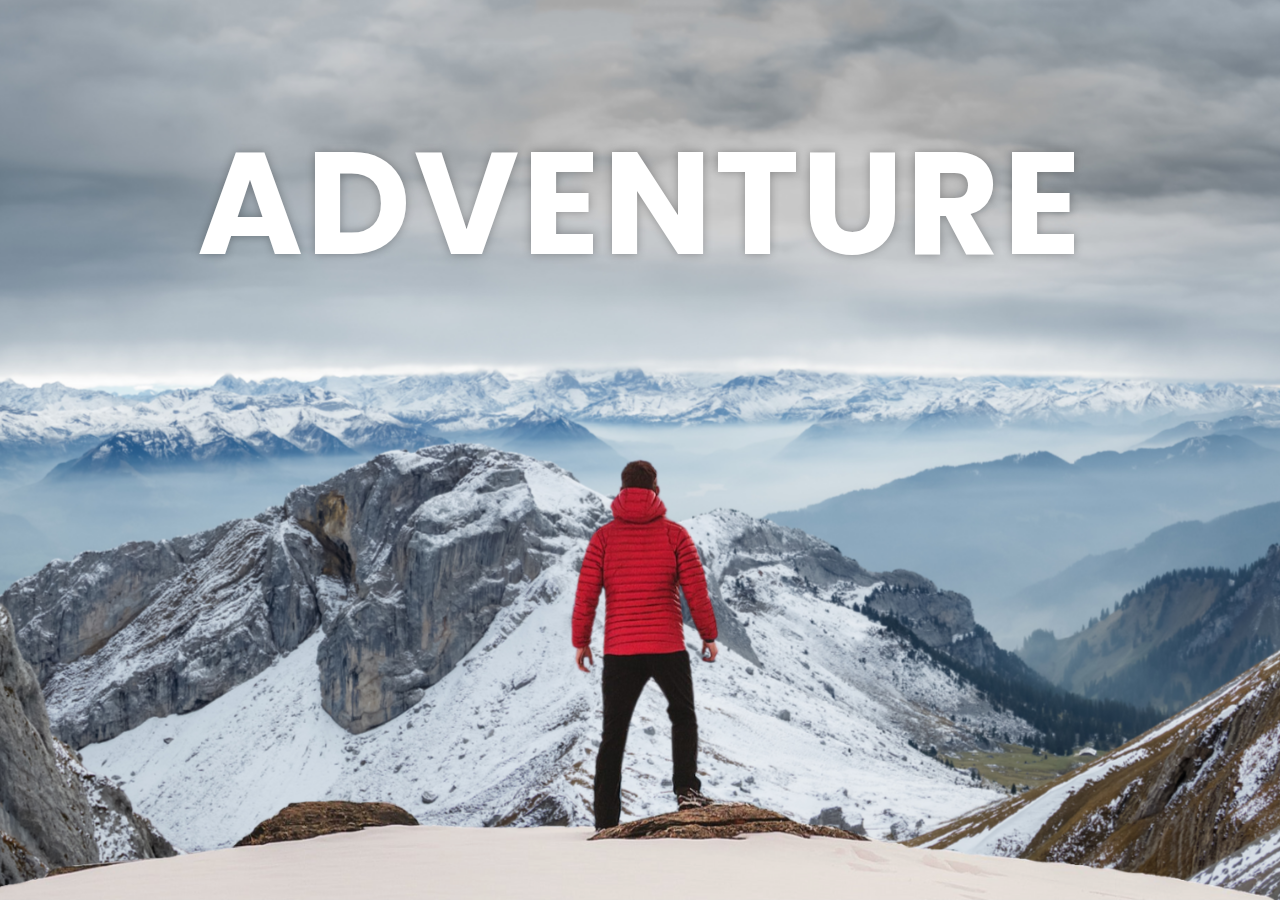
<file: 2 Parallex Website/index.html>
<!DOCTYPE html>
<html lang="en">
<head>
    <meta charset="UTF-8">
    <meta name="viewport" content="width=device-width, initial-scale=1.0">
    <title>Parallex website</title>
    <link rel="stylesheet" href="styles.css">
</head>
<body>
    <div id="wrapper">
        <div class="container">
            <img src="images/background.png" alt="" class="background">
            <img src="images/foreground.png" alt="" class="foreground">
            <h1>ADVENTURE</h1>
        </div>

        <section>
            <h2 class="secHeading">Adventure times!</h2>
            <p class="text">Lorem ipsum dolor sit amet consectetur adipisicing elit. Laudantium architecto qui dolores molestiae iusto earum deleniti iste fugit neque impedit, quasi consequatur at minima eum nisi ipsum reiciendis suscipit magni! Lorem ipsum dolor sit amet consectetur adipisicing elit. Tenetur modi illo exercitationem, doloremque sapiente libero, nostrum, molestias explicabo sequi aliquid deserunt inventore cupiditate numquam nulla dolorum mollitia quo consectetur dolor
            <br><br>Lorem ipsum, dolor sit amet consectetur adipisicing elit. Doloremque nesciunt provident culpa animi fugit, quo, repellat temporibus illum est ab consectetur. In asperiores, ipsam tempore quasi corrupti dolorum praesentium excepturi! Lorem ipsum dolor sit amet, consectetur adipisicing elit. Error, blanditiis veritatis. Dolores omnis quasi corrupti facilis, nulla, ea repudiandae voluptas illum fuga animi veniam, qui sapiente magni incidunt dolor rerum.</p>

            <div class="bg bg1">
                <h2 class="desc">BIKING</h2>
            </div>
            <p class="text">Lorem ipsum dolor sit amet consectetur adipisicing elit. Laudantium architecto qui dolores molestiae iusto earum deleniti iste fugit neque impedit, quasi consequatur at minima eum nisi ipsum reiciendis suscipit magni! Lorem ipsum dolor sit amet consectetur adipisicing elit. Tenetur modi illo exercitationem, doloremque sapiente libero, nostrum, molestias explicabo sequi aliquid deserunt inventore cupiditate numquam nulla dolorum mollitia quo consectetur dolor
            <br><br>
            Lorem ipsum, dolor sit amet consectetur adipisicing elit. Doloremque nesciunt provident culpa animi fugit, quo, repellat temporibus illum est ab consectetur. In asperiores, ipsam tempore quasi corrupti dolorum praesentium excepturi! Lorem ipsum dolor sit amet, consectetur adipisicing elit. Error, blanditiis veritatis. Dolores omnis quasi corrupti facilis, nulla, ea repudiandae voluptas illum fuga animi veniam, qui sapiente magni incidunt dolor rerum.
            </p>
    
            <div class="bg bg2">
                <h2 class="desc">PARA GLIDING</h2>
            </div>
            <p class="text">Lorem ipsum dolor sit amet consectetur adipisicing elit. Laudantium architecto qui dolores molestiae iusto earum deleniti iste fugit neque impedit, quasi consequatur at minima eum nisi ipsum reiciendis suscipit magni! Lorem ipsum dolor sit amet consectetur adipisicing elit. Tenetur modi illo exercitationem, doloremque sapiente libero, nostrum, molestias explicabo sequi aliquid deserunt inventore cupiditate numquam nulla dolorum mollitia quo consectetur dolor
            <br><br>
            Lorem ipsum, dolor sit amet consectetur adipisicing elit. Doloremque nesciunt provident culpa animi fugit, quo, repellat temporibus illum est ab consectetur. In asperiores, ipsam tempore quasi corrupti dolorum praesentium excepturi! Lorem ipsum dolor sit amet, consectetur adipisicing elit. Error, blanditiis veritatis. Dolores omnis quasi corrupti facilis, nulla, ea repudiandae voluptas illum fuga animi veniam, qui sapiente magni incidunt dolor rerum.
            </p>

            <div class="bg bg3">
                <h2 class="desc">SURFING</h2>
            </div>
            <p class="text">Lorem ipsum dolor sit amet consectetur adipisicing elit. Laudantium architecto qui dolores molestiae iusto earum deleniti iste fugit neque impedit, quasi consequatur at minima eum nisi ipsum reiciendis suscipit magni! Lorem ipsum dolor sit amet consectetur adipisicing elit. Tenetur modi illo exercitationem, doloremque sapiente libero, nostrum, molestias explicabo sequi aliquid deserunt inventore cupiditate numquam nulla dolorum mollitia quo consectetur dolor
            <br><br>
            Lorem ipsum, dolor sit amet consectetur adipisicing elit. Doloremque nesciunt provident culpa animi fugit, quo, repellat temporibus illum est ab consectetur. In asperiores, ipsam tempore quasi corrupti dolorum praesentium excepturi! Lorem ipsum dolor sit amet, consectetur adipisicing elit. Error, blanditiis veritatis. Dolores omnis quasi corrupti facilis, nulla, ea repudiandae voluptas illum fuga animi veniam, qui sapiente magni incidunt dolor rerum.
            </p>

        </section>

       
    </div>
</body>
</html>
</file>
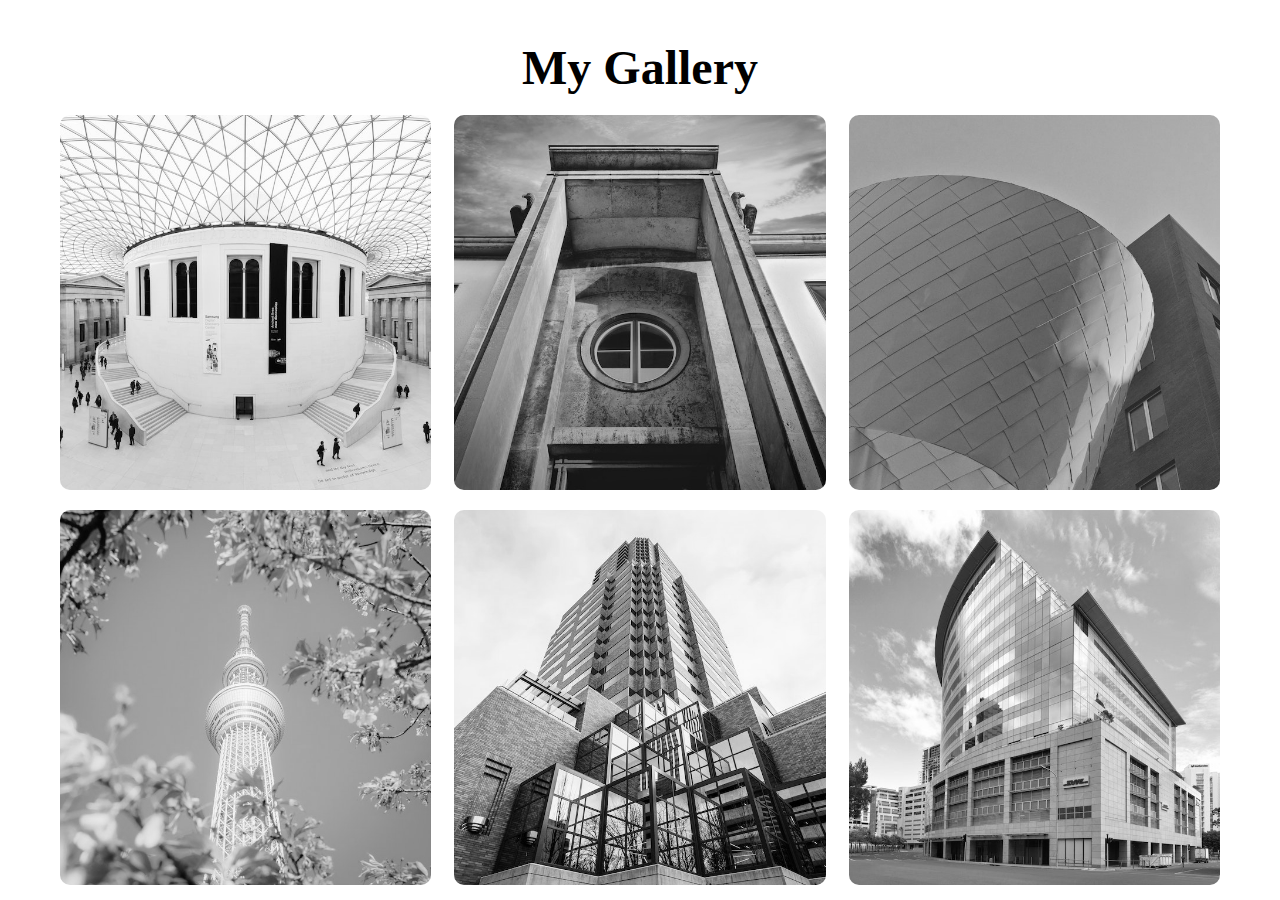
<file: 3 Image Gallery/index.html>
<!DOCTYPE html>
<html lang="en">
<head>
    <meta charset="UTF-8">
    <meta name="viewport" content="width=device-width, initial-scale=1.0">
    <title>My Gallery</title>
    <link rel="stylesheet" href="styles.css">
    <link rel="shortcut icon" href="assets/favicon-32x32.png" type="image/x-icon">
</head>
<body>
    <div id="wrapper">
        <div class="container">
            <h1>My Gallery</h1>
            <div class="gallery">

                <figure class="card">
                    <img src="assets/image1.jpg" alt="image1">
                    <figcaption>Image1</figcaption>
                </figure>

                <figure class="card">
                    <img src="assets/image2.jpeg" alt="image2">
                    <figcaption>Image2</figcaption>
                </figure>

                <figure class="card">
                    <img src="assets/image3.jpeg" alt="image3">
                    <figcaption>Image3</figcaption>
                </figure>

                <figure class="card">
                    <img src="assets/image4.jpeg" alt="image4">
                    <figcaption>Image4</figcaption>
                </figure>

                <figure class="card">
                    <img src="assets/image5.jpeg" alt="image5">
                    <figcaption>Image5</figcaption>
                </figure>

                <figure class="card">
                    <img src="assets/image6.jpeg" alt="image6">
                    <figcaption>Image6</figcaption>
                </figure>

                <figure class="card">
                    <img src="assets/image7.jpeg" alt="image7">
                    <figcaption>Image7</figcaption>
                </figure>

                <figure class="card">
                    <img src="assets/image8.jpeg" alt="image8">
                    <figcaption>Image8</figcaption>
                </figure>

                <figure class="card">
                    <img src="assets/image9.jpeg" alt="image9">
                    <figcaption>Image9</figcaption>
                </figure>

            </div>
        </div>
    </div>
</body>
</html>
</file>
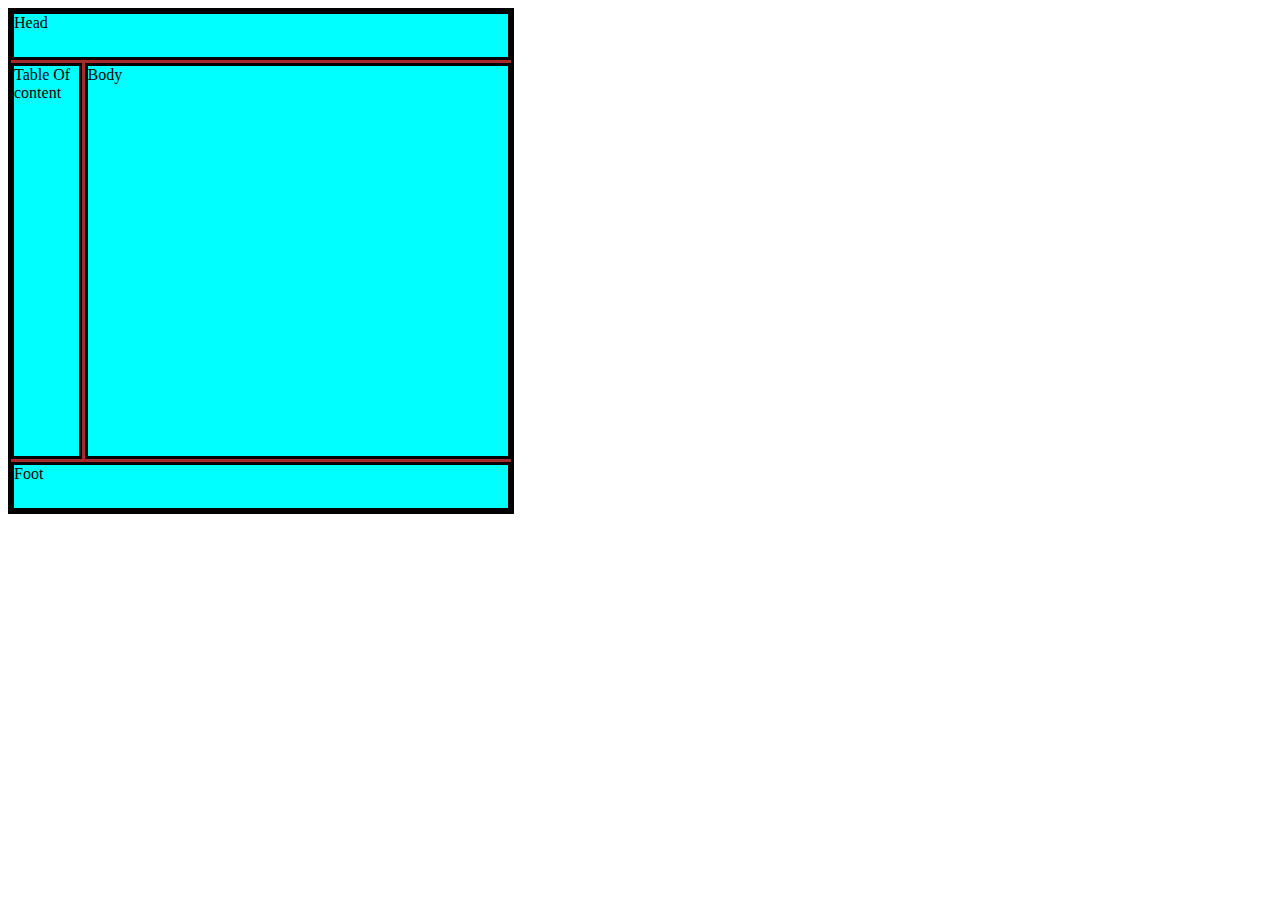
<file: test/index.html>
<!DOCTYPE html>
<html lang="en">
<head>
    <meta charset="UTF-8">
    <meta name="viewport" content="width=device-width, initial-scale=1.0">
    <title>Document</title>
    <link rel="stylesheet" href="styles.css">
</head>
<body>
    <div class="container">
        <div class="box" id="head">Head</div>
        <div class="box" id="toc">Table Of content</div>
        <div class="box" id="body">Body</div>
        <div class="box" id="foot">Foot</div>
    </div>
</body>
</html>
</file>
<file: 2 Parallex Website/styles.css>
* {
    margin: 0;
    padding: 0;
    box-sizing: border-box;
}

#wrapper {
    height: 100vh;
    overflow-x: hidden;
    overflow-y: auto;
    perspective: 10px;
}

.container {
    position: relative;
    display: flex;
    justify-content: center;
    align-items: center;
    height: 100%;
    transform-style: preserve-3d;
    z-index: -1;
}


.background {
    transform: translateZ(-40px) scale(5.06);
}


.foreground {
    transform: translateZ(-20px) scale(3);
}

.foreground, .background {
    position: absolute;
    height: 100%;
    width: 100%;
    object-fit: cover;
    z-index: -1;
}

@font-face {
    font-family: poppins;
    src: url(Poppins/Poppins-Bold.ttf);
}

@font-face {
    font-family: poppins-text;
    src: url(Poppins/Poppins-Thin.ttf);
}

@font-face {
    font-family: poppins-head;
    src: url(Poppins/Poppins-Regular.ttf );
}


h1 {
    position: absolute;
    top: 6rem;
    font-family: poppins;
    font-size: 9rem;
    letter-spacing: 3px;
    color: white;
    text-shadow: 0 0 10px rgba(0,0,0,0.3);
}

section {
    background-color: rgb(45,45,45);
    color: white;
    padding: 5rem 0;
}

.secHeading {
    font-size: 4rem;
    padding: 0 10rem;
    font-family: poppins;
}

.text {
    font-family: poppins-text;
    font-size: 1.3rem;
    padding: 0 10rem;
    margin: 5rem 0;
}

.bg1 {
    background-image: url(images/sport-1.jpg);
}

.bg2 {
    background-image: url(images/sport-2.jpg);
}

.bg3 {
    background-image: url(images/sport-3.jpg);
}

.bg {
    position: relative;
    width: 100%;
    height: 500px;
    background-attachment: fixed;
    background-size: cover;
    background-position: center;
    display: flex;
    justify-content: center;
    align-items: center;
}

.desc {
    position: absolute;
    font-size: 2.5rem;
    background-color: white;
    padding: 0.5rem 2.5rem;
    color: black;
    font-family: poppins;

}
</file>
<file: 3 Image Gallery/styles.css>
* {
    margin: 0;
    padding: 0;
    box-sizing: border-box;
}

#wrapper {
    height: 100vh;
    overflow-x: hidden;
    overflow-y: auto;
}

.container {
    height: 100%;
    max-width: 1200px;
    margin: 0 auto;
    padding: 20px;
}

.container h1 {
    margin: 20px 0;
    text-align: center;
    margin-bottom: 20px;
    font-size: 3rem;
}

.gallery {
    display: flex;
    flex-wrap: wrap;
    justify-content: space-between;
}

.card {
    width: 32%;
    position: relative;
    margin-bottom: 20px;
    border-radius: 10px;
    overflow: hidden;
}

.card img {
    width: 100%;
    height: 100%;
    filter: grayscale(100%);
    box-shadow: 0px 0px 20px #333;
    object-fit: cover;
}

.card:hover {
    transform: scale(1.03);
    transition: 0.3s;
    filter:drop-shadow(0px 0px 10px #333) ;
}

.card:hover img {
    filter: grayscale(0%);
}

.card figcaption {
    position: absolute;
    bottom: 0;
    left: 0;
    padding: 25px;
    width: 1005;
    height: 20%;
    font-size: 16px;
    font-weight: 500;
    color: #fff;
    opacity: 0;
    border-radius: 0px 0px 10px 10px;
    background: linear-gradient(0deg, rgba(0,0,0,0.5) 0%,rgba(255,255,255,255,0) 100%);
    transition: 0.3s;
}

.card:hover figcaption {
    opacity: 1;
    transform: scale(1.03);
}
</file>
<file: test/styles.css>
.container {
    height: 500px;
    width: 500px;
    background-color: brown;
    border: 3px solid black;
    display: grid;
    grid-template-columns: 1fr 5fr 1fr;
    grid-template-rows: 1fr 8fr 1fr;
    gap: 3px;
}

.box {
    background-color: aqua;
    border: 3px solid black;
}

#head {
    grid-column-start: 1;
    grid-column-end: 4;
}


#body {
    grid-column-start: 2;
    grid-column-end: 4;
} 

#foot {
    grid-column-start: 1;
    grid-column-end: 4;
}
</file>
